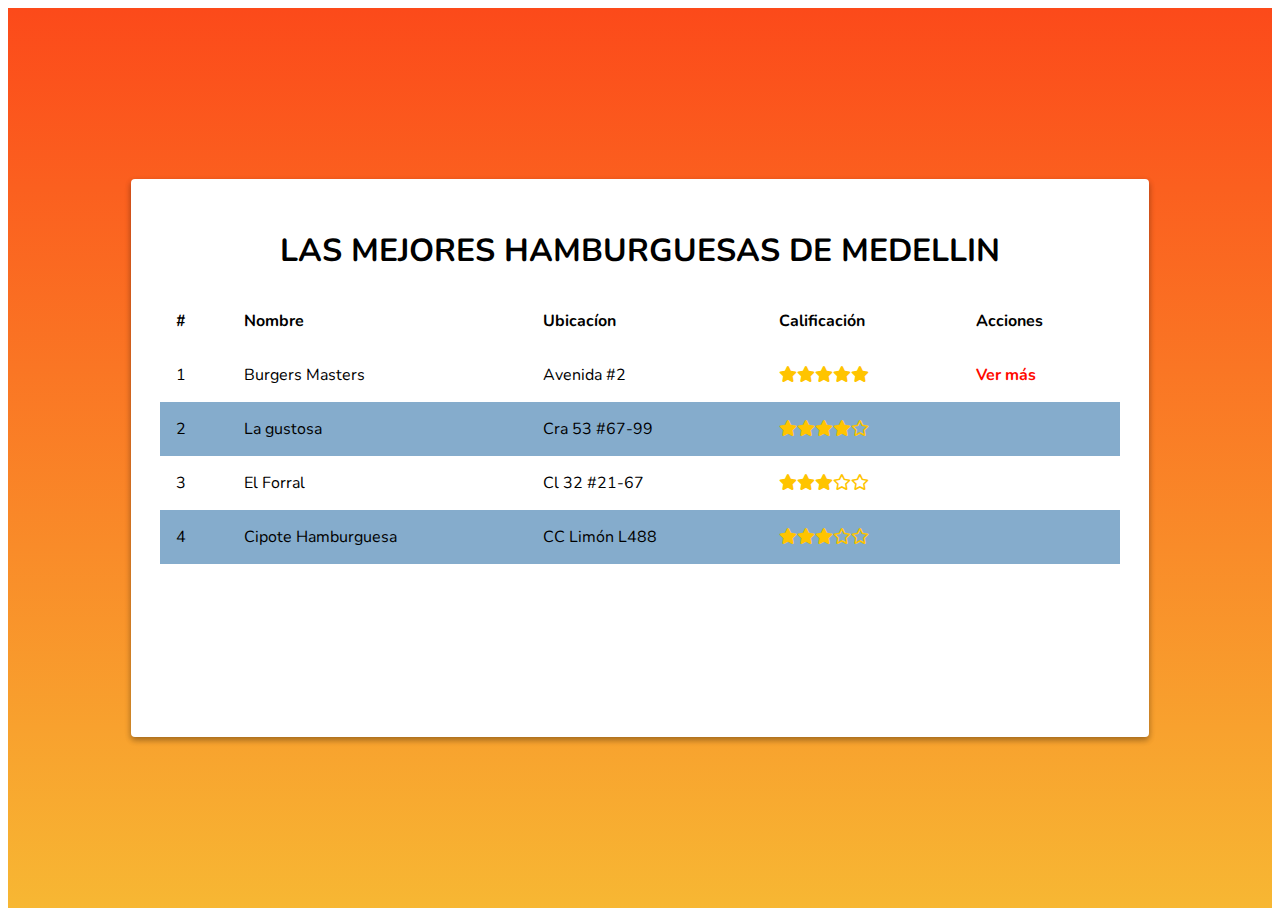
<file: Boletines/index.html>
<!DOCTYPE html>
<html lang="es" dir="ltr">
  <head>
    <meta charset="utf-8">
    <meta name="viewport" content="width=device-width,initial-scale=1.0">
    <title>Las Mejores Hamburguesas de Medellin</title>
    <link href="https://fonts.googleapis.com/css?family=Nunito:300,400,700&display=swap" rel="stylesheet">
    <link rel="stylesheet" href="https://necolas.github.io/normalize.css/8.0.1/normalize.css">
    <link rel="stylesheet" href="./assets/css/main.css">
    <link rel="stylesheet" href="./assets/css/animate.css"> <!--la libreria de  la animacion, buscar pagina en pocket-->
    <link rel="stylesheet" href="./font-awesome/css/all.css">
  </head>
  <body>
    <!-- crawlers,arañas, los scrappers  -->
    <div class="container">
      <div class="content animated fadeInDown">
        <header>
          <h1 class="title">Las Mejores Hamburguesas de Medellin</h1>
        </header>
        <table class="table">
          <!--todo lo que va dentro de la tabal va aquí-->
          <thead>
            <th>#</th>
            <th>Nombre</th>
            <th>Ubicacíon</th>
            <th>Calificación</th>
            <th>Acciones</th>
          </thead>
          <tbody>
            <tr>
              <!--tienen que tener el mismo numero que las th-->
              <td>1</td>
              <td>Burgers Masters</td>
              <td>Avenida #2</td>
              <td><i class="fas fa-star" arias-hidden="true"></i><i class="fas fa-star"
                arias-hidden="true"></i><i class="fas fa-star" arias-hidden="true"></i><i class="fas fa-star"
                arias-hidden="true"></i><i class="fas fa-star" arias-hidden="true"></i></td>
              <td>
                <a href="./Restaurantes/Burgers.html">Ver más</a>
              </td>
            </tr>
            <tr>
              <!--tienen que tener el mismo numero que las th-->
              <td>2</td>
              <td>La gustosa</td>
              <td>Cra 53 #67-99</td>
              <td><i class="fas fa-star" arias-hidden="true"></i><i class="fas fa-star"
                arias-hidden="true"></i><i class="fas fa-star" arias-hidden="true"></i><i class="fas fa-star"
                arias-hidden="true"></i><i class="far fa-star" arias-hidden="true"></i></td>
              <td>

              </td>
            </tr>
            <tr>
              <!--tienen que tener el mismo numero que las th-->
              <td>3</td>
              <td>El Forral</td>
              <td>Cl 32 #21-67</td>
              <td><i class="fas fa-star" arias-hidden="true"></i><i class="fas fa-star"
                arias-hidden="true"></i><i class="fas fa-star" arias-hidden="true"></i><i class="far fa-star"
                arias-hidden="true"></i><i class="far fa-star" arias-hidden="true"></i></td>
              <td></td>
            </tr>
            <tr>
              <!--tienen que tener el mismo numero que las th-->
              <td>4</td>
              <td>Cipote Hamburguesa</td>
              <td>CC Limón L488</td>
              <td><i class="fas fa-star" arias-hidden="true"></i><i class="fas fa-star"
                arias-hidden="true"></i><i class="fas fa-star" arias-hidden="true"></i><i class="far fa-star"
                arias-hidden="true"></i><i class="far fa-star" arias-hidden="true"></i></td>
              <td></td>
            </tr>
          </tbody>
        </table>
      </div>
    </div>
  </body>
</html>
</file>
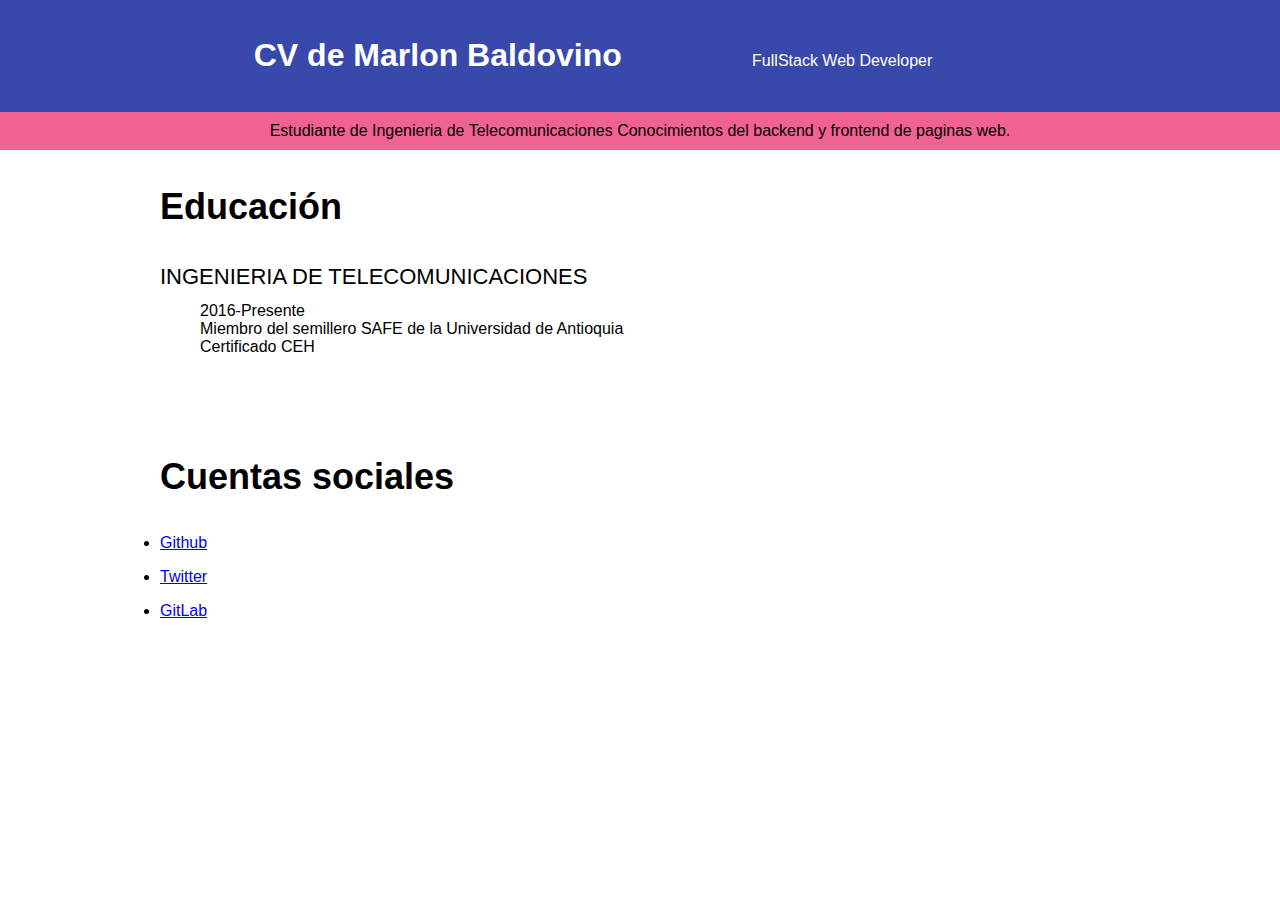
<file: CV/index.html>
<!DOCTYPE html>
<html lang="es" dir="ltr">
  <head>
    <title>CV  de Marlon Baldovino</title>
    <meta charset="utf-8">
    <meta name="description" content="Marlon Desarrollador web Junior ">

  </head>
  <body style="font-family:Helvetica, Arial, sans-serif;margin: 0;">
  <header style="background-color:#3949ab;color:white;text-align:center;padding:16px;">
    <h1 style="display:inline-block;width:400px;font-weight:700;">CV de Marlon Baldovino</h1>
    <p style="display:inline-block;width:400px;font-weight:200;">FullStack Web Developer</p>
  </header>
  <div style="background-color:#f06292;text-align:center;padding:10px;">
    Estudiante de Ingenieria de Telecomunicaciones Conocimientos del backend y frontend de paginas web.
  </div>
  <section>
    <!--bueno la parte que sigue es la que define que tan centrado esta el titulo-->
    <div style="width:960px;height:200px;margin-right:auto;margin-left:auto;">
      <div>
        <h3 style="font-size:36px;font-weight:700px">Educación</h3>
        <div>
          <dl>
            <dt style="font-size:22px;text-transform:uppercase;margin-bottom:12px;margin-top:36px;">Ingenieria de Telecomunicaciones</dt>
            <dd>2016-Presente</dd>
            <dd>Miembro del semillero SAFE de la Universidad de Antioquia</dd>
            <dd>Certificado CEH</dd>
          </dl>
        </div>
      </div>
    </div>
     <!--hasta aqui es el bloque para ppoder meter contenido por partes-->
    <!--bueno la parte que sigue es la que define que tan centrado esta el titulo-->
    <div style="margin-top:70px;width:960px;height:200px;margin-right:auto;margin-left:auto;">
      <div>
        <h3 style="font-size:36px;font-weight:700px">Cuentas sociales</h3>
        <ul style="margin-top:12px;padding:0px;">
          <li style="margin-top:16px">
            <a href="www.github.com" target="_blank">Github</a>
          </li>
        <li style="margin-top:16px">
          <a href="www.twitter.com">Twitter</a>
        </li>
        <li style="margin-top:16px">
          <a href="www.gitlab.com">GitLab</a>
        </li>
      </ul>
    </div>
  </div>
  <!--hasta aqui es el bloque para ppoder meter contenido por partes-->

  </section>

  </body>
</html>
</file>
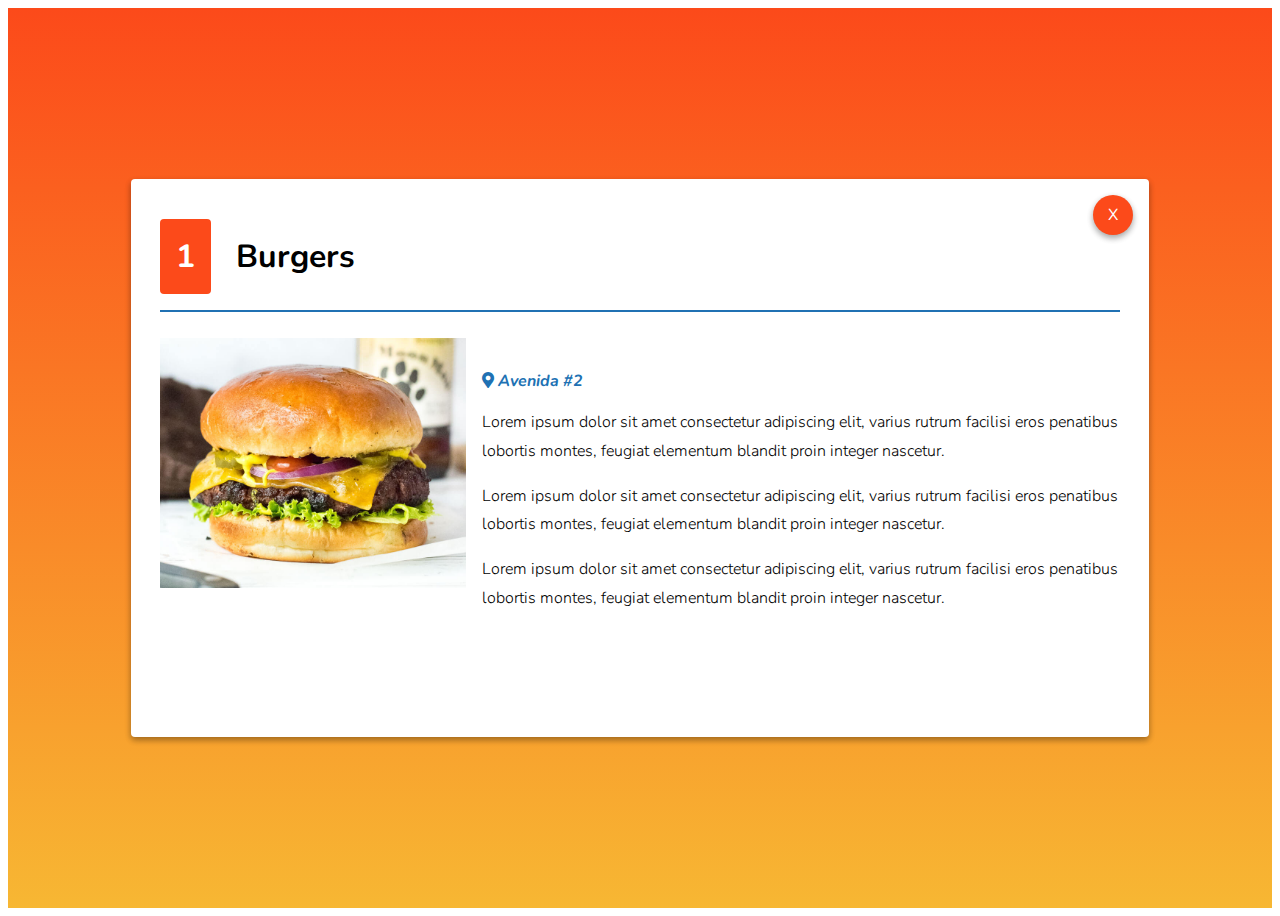
<file: Boletines/Restaurantes/Burgers.html>
<!DOCTYPE html>
<html lang="es" dir="ltr">
  <head>
    <meta charset="utf-8">
    <meta name="viewport" content="width=device-width,initial-scale=1.0">
    <title>Las Mejores Hamburguesas de Medellin</title>
    <link href="https://fonts.googleapis.com/css?family=Nunito:300,400,700&display=swap" rel="stylesheet">
    <link rel="stylesheet" href="https://necolas.github.io/normalize.css/8.0.1/normalize.css">
    <link rel="stylesheet" href="../assets/css/main.css">
    <link rel="stylesheet" href="../assets/css/animate.css">
    <link rel="stylesheet" href="../font-awesome/css/all.css">
  </head>
  <body>
    <!-- crawlers,arañas, los scrappers  -->
    <div class="container">
      <div class="content animated fadeInDown">
        <div class="actions">
          <a href="../" class="close">
            <span>X</span>
          </a>
        </div>
        <header>
          <h2 class="title-item">
            <span class="position">1</span>
            Burgers
          </h2>
        </header>
        <section>
          <img src="../assets/images/Burgers.jpg" alt="Deliciosa Hamburguesa" class="main-image">
          <div class="text">
            <address class="address">
              <i class="fas fa-map-marker-alt"></i>
              Avenida #2
            </address>
            <p class="paragraph">Lorem ipsum dolor sit amet consectetur adipiscing elit,
              varius rutrum facilisi eros penatibus lobortis montes,
              feugiat elementum blandit proin integer nascetur.</p>
            <p class="paragraph">Lorem ipsum dolor sit amet consectetur adipiscing elit,
              varius rutrum facilisi eros penatibus lobortis montes,
              feugiat elementum blandit proin integer nascetur.</p>
            <p class="paragraph">Lorem ipsum dolor sit amet consectetur adipiscing elit,
              varius rutrum facilisi eros penatibus lobortis montes,
              feugiat elementum blandit proin integer nascetur.</p>
          </div>
        </section>
      </div>
    </div>
  </body>
</html>
</file>
<file: Boletines/assets/css/main.css>
html{
  font-family: 'Nunito', sans-serif;
}
a{
  text-decoration: none;/*la linea de los links donde debe estar*/
  color: #FF0900;
}

/*pseudo clase para la opacidad*/
a:hover{
  opacity: 0.2;
}

img{
  max-width: 100%;
}

.title{
  text-transform: uppercase;
  text-align: center;
}

.paragraph{
  line-height: 1.8em;
  font-weight: 300;
}

.main-image{
  float:left;
  margin-right: 1em;
  height: 250px;
}

.table{
  width: 100%;
  border-spacing: 0;
}

.table td, .table th{
  padding: 1em;
  text-align: left;
}

.table tr:nth-child(even){
    background: #85ACCC;

}
.fa-star, .fa-star-o{
  color: #ffc400;
}

.container{
  background: #fc4a1a;  /* fallback for old browsers */
  background: -webkit-linear-gradient(to top, #f7b733, #fc4a1a);  /* Chrome 10-25, Safari 5.1-6 */
  background: linear-gradient(to top, #f7b733, #fc4a1a); /* W3C, IE 10+/ Edge, Firefox 16+, Chrome 26+, Opera 12+, Safari 7+ */
  height: 100vh; /*ocupe todo el largo y ancho de pantalla el degradados,
  el "vh" representa el alto total de la pantalla y con "vw" el ancho*/
  display: flex;/*utilizan el centrado usando flexbox,tanto vertical como horizontal*/
  align-items: center;
  justify-content: center;
}

.content{
  max-width: 960px;
  width: 100%;
  height: 80vh;
  background-color: white;
  /*box-shadow: diferenciahorizontal diferenciavertical desenfoque amplitu color;*/
  box-shadow: 0 3px 6px rgba(0,0,0,0.16), 0 3px 6px rgba(0,0,0,0.23);
  border-radius: 4px;
  position: relative;
  overflow-y: scroll;
  overflow-x: hidden;

}

.content{
  padding:1em;
}
td{
  display: block;
  weight:100%;
}
td:nth-last-of-type(1){
  font-size: 1.5em;
  font-weight: bold;
  color: #2071B3;
}
th{
  display: none;
}
/*esta es la letra x y su posicion*/
.actions{
  position: absolute;
  top: 1em;
  right: 1em;
}
/*Esta es a etetica de la X*/
.close{
  width: 40px;
  height: 40px;
  color: white;
  border-radius: 50%;
  background-color: #fc4a1a;
  display: inline-block;
  box-shadow: 0 3px 6px rgba(0,0,0,0.16), 0 3px 6px rgba(0,0,0,0.23);
  font-weight: 300px;
  cursor: pointer;
  /*por eso colocamos el x en span, para poder centrar la x, con lo que
  viene*/
  display: flex;
  align-items: center;
  justify-content: center;

}

.title-item{
  /*border-bottom-style: solid;
  border-width: 2px;
  border-color: #2071B3;*/
  border-bottom: solid 2px #2071B3;
  padding-bottom: 1em;
  font-size: 2em;
}

.address{
  font-weight: bold;
  font-size: 1.2;
  color: #2071B3;
  margin-top: 2em;
  display: inline-block;
}

.position{
  /*todo eso tiene que ver con el numero
  la posicion, el color, el padding y los bordes*/
  background-color:  #fc4a1a;
  color: white;
  padding: 0.5em;
  border-radius: 4px;
  margin-right: 0.5em;

}

/*condicionales para pantallas pequeñasque sucede en dicho caso.*/

@media (min-width:900px){
  .content{
    padding:1.8em;
  }
  td{
    display: table-cell;
    }
  td:nth-last-of-type(1){
    font-size: 1em;

  }
  th{
    display: table-cell;
  }
}

@media (min-height:550px){
  .content{
    height: 500px;
  }
}
/*
Rojo: #FF0900
Amarillo: #F8FF4A
Marron: #B34844
Azul suave: #85ACCC
Azul: #2071B3
*/
</file>
